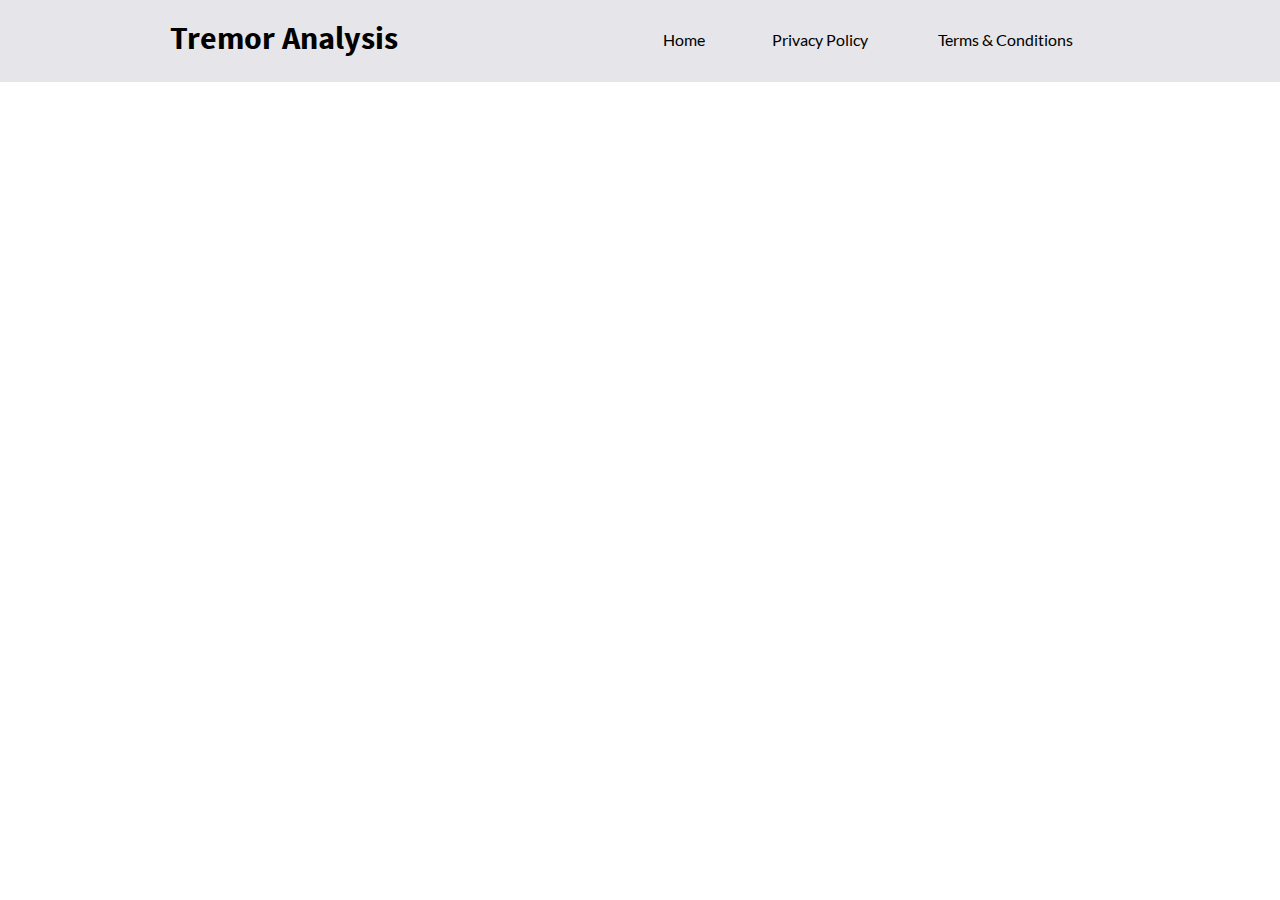
<file: index.html>
<!DOCTYPE html>
<html>
<head>
<meta charset="UTF-8">
<title>Page 1</title>
<meta name="referrer" content="same-origin">
<meta name="viewport" content="width=960">
<style>.anim{visibility:hidden}</style>
<style>body{-webkit-text-size-adjust:none}@font-face{font-family:"Source Sans Pro";src:url('css/SourceSansPro-Bold.woff2') format('woff2'),url('css/SourceSansPro-Bold.woff') format('woff');font-weight:700}@font-face{font-family:"Lato";src:url('css/Lato-Regular.woff2') format('woff2'),url('css/Lato-Regular.woff') format('woff');font-weight:400}body>div{font-size:0}p, span,h1,h2,h3,h4,h5,h6{margin:0;word-spacing:normal;word-wrap:break-word;-ms-word-wrap:break-word;pointer-events:auto}sup{font-size:inherit;vertical-align:baseline;position:relative;top:-0.4em}sub{font-size:inherit;vertical-align:baseline;position:relative;top:0.4em}ul{display:block;word-spacing:normal;word-wrap:break-word;list-style-type:none;padding:0;margin:0;-moz-padding-start:0;-khtml-padding-start:0;-webkit-padding-start:0;-o-padding-start:0;-padding-start:0;-webkit-margin-before:0;-webkit-margin-after:0}li{display:block}li p{-webkit-touch-callout:none;-webkit-user-select:none;-khtml-user-select:none;-moz-user-select:none;-ms-user-select:none;-o-user-select:none;user-select:none}form{display:inline-block}a{text-decoration:inherit;color:inherit;-webkit-tap-highlight-color:rgba(0,0,0,0)}textarea{resize:none}.shm-l{float:left;clear:left}.shm-r{float:right;clear:right}.whitespacefix{word-spacing:-1px}html{font-family:sans-serif;-ms-text-size-adjust:100%;-webkit-text-size-adjust:100%}body{font-size:0;margin:0}audio,video{display:inline-block;vertical-align:baseline}audio:not([controls]){display:none;height:0}[hidden],template{display:none}a{background:0 0;outline:0}b,strong{font-weight:700}dfn{font-style:italic}h1,h2,h3,h4,h5,h6{font-size:1em;line-height:1;margin:0 0}img{border:0}svg:not(:root){overflow:hidden}button,input,optgroup,select,textarea{color:inherit;font:inherit;margin:0}button{overflow:visible}button,select{text-transform:none}button,html input[type=button],input[type=submit]{-webkit-appearance:button;cursor:pointer;box-sizing:border-box;white-space:normal}input[type=password],input[type=text],textarea{-webkit-appearance:none;appearance:none;box-sizing:border-box}button[disabled],html input[disabled]{cursor:default}button::-moz-focus-inner,input::-moz-focus-inner{border:0;padding:0}input{line-height:normal;border-radius:0}input[type=checkbox],input[type=radio]{box-sizing:border-box;padding:0}input[type=number]::-webkit-inner-spin-button,input[type=number]::-webkit-outer-spin-button{height:auto}input[type=search]{-webkit-appearance:textfield;-moz-box-sizing:content-box;-webkit-box-sizing:content-box;box-sizing:content-box}input[type=search]::-webkit-search-cancel-button,input[type=search]::-webkit-search-decoration{-webkit-appearance:none}textarea{overflow:auto;box-sizing:border-box;border-color:#ddd}optgroup{font-weight:700}table{border-collapse:collapse;border-spacing:0}td,th{padding:0}:-webkit-full-screen-ancestor:not(iframe){-webkit-clip-path:initial!important}
html { -webkit-font-smoothing: antialiased; -moz-osx-font-smoothing: grayscale; }@-webkit-keyframes fadeInDown{from{opacity:0;-webkit-transform:translate3d(0,-100%,0)}to{opacity:1;-webkit-transform:translate3d(0, 0, 0)}}@keyframes fadeInDown{from{opacity:0;transform:translate3d(0,-100%,0)}to{opacity:1;transform:translate3d(0, 0, 0)}}.fadeInDown{-webkit-animation-name:fadeInDown;animation-name:fadeInDown}
.animated{-webkit-animation-fill-mode:both;animation-fill-mode:both}.animated.infinite{-webkit-animation-iteration-count:infinite;animation-iteration-count:infinite}.menu-content{cursor:pointer;position:relative}li{-webkit-tap-highlight-color:rgba(0,0,0,0)}
#b{background-color:#fff}.v{display:block;*display:block;zoom:1;vertical-align:top}.ps{margin-top:0;top:0;position:-webkit-sticky;position:-moz-sticky;position:-o-sticky;position:-ms-sticky;position:sticky}.s{width:100%;min-width:960px;min-height:82px}.c{pointer-events:none}.ps2{display:inline-block;width:0;height:0}.v2{display:inline-block;*display:inline;zoom:1;vertical-align:top}.ps3{position:relative;margin-top:0}.c2{z-index:2;border:0;background-color:#e5e5ea}.ps4{position:relative;margin-top:10px}.s2{min-width:960px;width:960px;margin-left:auto;margin-right:auto}.ps5{position:relative;margin-left:10px;margin-top:0}.s3{min-width:940px;width:940px;min-height:63px}.v3{display:inline-block;*display:inline;zoom:1;vertical-align:top;overflow:hidden}.ps6{position:relative;margin-left:0;margin-top:0}.s4{min-width:240px;width:240px;min-height:63px;height:63px}.c4{z-index:3;pointer-events:auto}.p{padding-top:0;text-indent:0;padding-bottom:0;padding-right:0;text-align:left}.f{font-family:"Source Sans Pro";font-size:32px;font-weight:700;font-style:normal;text-decoration:none;text-transform:none;color:#000;background-color:initial;line-height:56px;letter-spacing:normal;text-shadow:none}.v4{display:inline-block;*display:inline;zoom:1;vertical-align:top;overflow:visible}.ps7{position:relative;margin-left:221px;margin-top:0}.s5{min-width:479px;width:479px;min-height:63px;height:63px}.c5{z-index:4;pointer-events:auto}.v5{display:inline-block;*display:inline-block;zoom:1;vertical-align:top}.m{padding:0px 0px 0px 0px}.ml{outline:0}.s6{min-width:106px;width:106px;min-height:63px;height:63px}.mcv{display:inline-block}.s7{min-width:106px;width:106px;min-height:63px}.c6{pointer-events:none;border:0;background-color:transparent}.ps8{position:relative;margin-left:0;margin-top:19px}.s8{min-width:106px;width:106px;min-height:25px;height:25px}.c7{pointer-events:auto}.p2{padding-top:0;text-indent:0;padding-bottom:0;padding-right:0;text-align:center}.f2{font-family:Lato;font-size:16px;font-weight:400;font-style:normal;text-decoration:none;text-transform:none;color:#000;background-color:initial;line-height:21px;letter-spacing:normal;text-shadow:none}.ps9{position:relative;margin-left:1px;margin-top:0}.s9{min-width:164px;width:164px;min-height:63px;height:63px}.s10{min-width:164px;width:164px;min-height:63px}.s11{min-width:164px;width:164px;min-height:25px;height:25px}.s12{min-width:205px;width:205px;min-height:63px;height:63px}.s13{min-width:205px;width:205px;min-height:63px}.s14{min-width:205px;width:205px;min-height:25px;height:25px}.c8{display:inline-block;position:relative;margin-left:0;margin-top:0}.menu-device{background-color:rgb(0,0,0);display:none}</style>
<link as="style" onload="this.onload=null;this.rel='stylesheet'" rel="preload" href="css/site.20200804133708.css">
<noscript><link rel="stylesheet" href="css/site.20200804133708.css"></noscript>
<!--[if lte IE 7]>
<link rel="stylesheet" href="css/site.20200804133708-lteIE7.css" type="text/css">
<![endif]-->
<script>!function(t){var e=!1;try{e=t.document.createElement("link").relList.supports("preload")}catch(t){}if(!e)for(var n=t.document.getElementsByTagName("link"),a=0;a<n.length;a++){var o=n[a];"preload"===o.rel&&"style"===o.getAttribute("as")&&function(t){function e(){if(!t.getAttribute("data-l")){t.setAttribute("data-l",!0),t.addEventListener?t.removeEventListener("load",e):t.attachEvent&&t.detachEvent("onload",e),t.setAttribute("onload",null),t.media="all";var n=window.location.hash;n.length>1&&setTimeout(function(){var t=document.querySelectorAll('[name="'+n.slice(1)+'"]')[0],e=0;if(t.offsetParent)do{e+=t.offsetTop}while(t=t.offsetParent);window.scrollTo(0,e)},100)}}t.addEventListener?t.addEventListener("load",e):t.attachEvent&&t.attachEvent("onload",e),setTimeout(function(){t.rel="stylesheet",t.media="nl x"}),setTimeout(e,3e3)}(o)}}(this);
</script>
</head>
<body id="b">
<div class="anim fadeInDown js v ps s c">
<div class="ps2">
</div>
<div class="v2 ps3 s c2">
<div class="ps4 v s2">
<div class="v2 ps5 s3 c3">
<div class="v3 ps6 s4 c4">
<p class="p f">Tremor Analysis</p>
</div>
<div class="v4 ps7 s5 c5">
<ul class="menu-dropdown v5 ps6 s5 m" id="m1">
<li class="v2 ps6 s6 mit">
<a href="#" class="ml"><div class="menu-content mcv"><div class="v2 ps6 s7 c6"><div class="v3 ps8 s8 c7"><p class="p2 f2">Home</p></div></div></div></a>
</li>
<li class="v2 ps9 s9 mit">
<a href="privacy-policy.html" class="ml"><div class="menu-content mcv"><div class="v2 ps6 s10 c6"><div class="v3 ps8 s11 c7"><p class="p2 f2">Privacy Policy</p></div></div></div></a>
</li>
<li class="v2 ps9 s12 mit">
<a href="terms-conditions.html" class="ml"><div class="menu-content mcv"><div class="v2 ps6 s13 c6"><div class="v3 ps8 s14 c7"><p class="p2 f2">Terms &amp; Conditions</p></div></div></div></a>
</li>
</ul>
</div>
</div>
</div>
</div>
</div>
<div class="c8">
</div>
<script>!function(){var s=["js/jquery.js","js/jqueryui.js","js/woolite.js","js/menu.js","js/menu-dropdown-animations.min.js","js/menu-dropdown.20200804133708.js","js/stickyfill.js","js/index.20200804133708.js"],n={},j=0,e=function(e){var o=new XMLHttpRequest;o.open("GET",s[e],!0),o.onload=function(){if(n[e]=o.responseText,8==++j)for(var t in s){var i=document.createElement("script");i.textContent=n[t],document.body.appendChild(i)}},o.send()};for(var o in s)e(o)}();
</script>
<script type="text/javascript">
var ver=RegExp(/Mozilla\/5\.0 \(Linux; .; Android ([\d.]+)/).exec(navigator.userAgent);if(ver&&parseFloat(ver[1])<5){document.getElementsByTagName('body')[0].className+=' whitespacefix';}
</script>
</body>
</html>
</file>
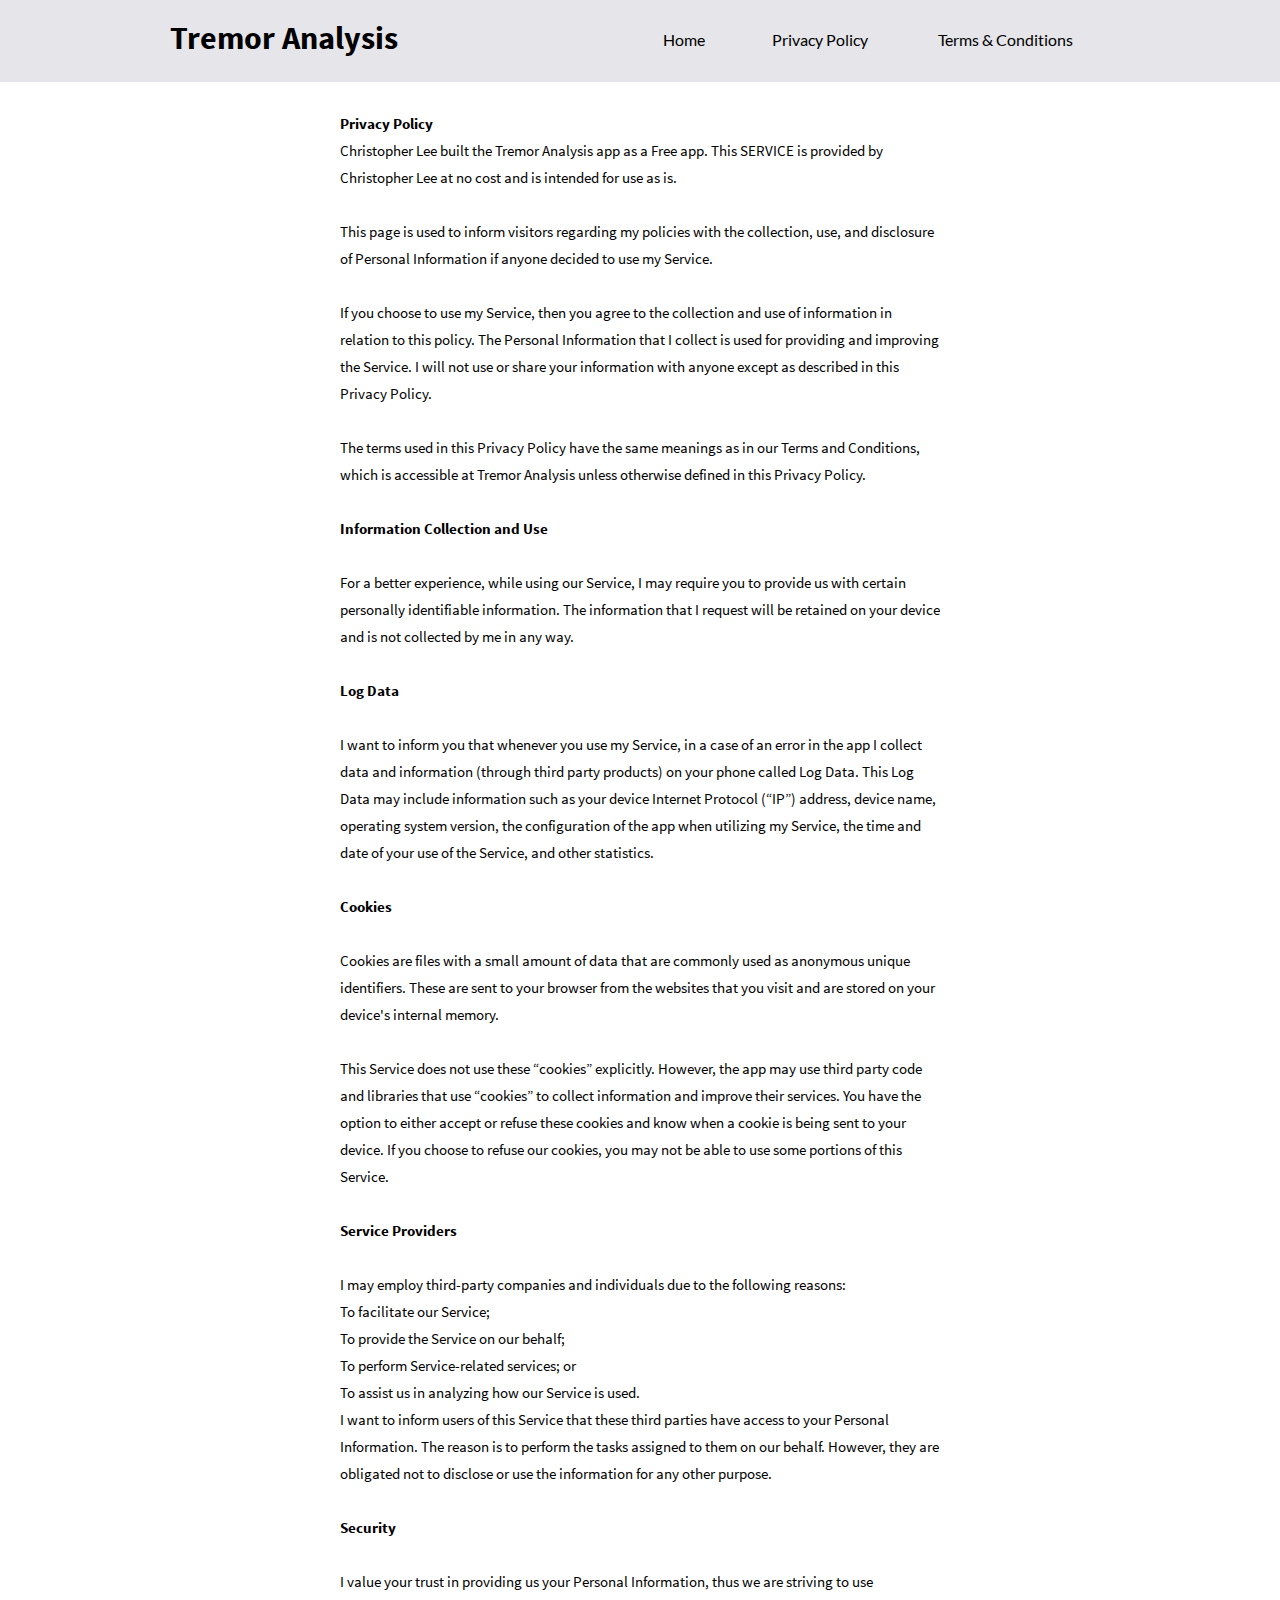
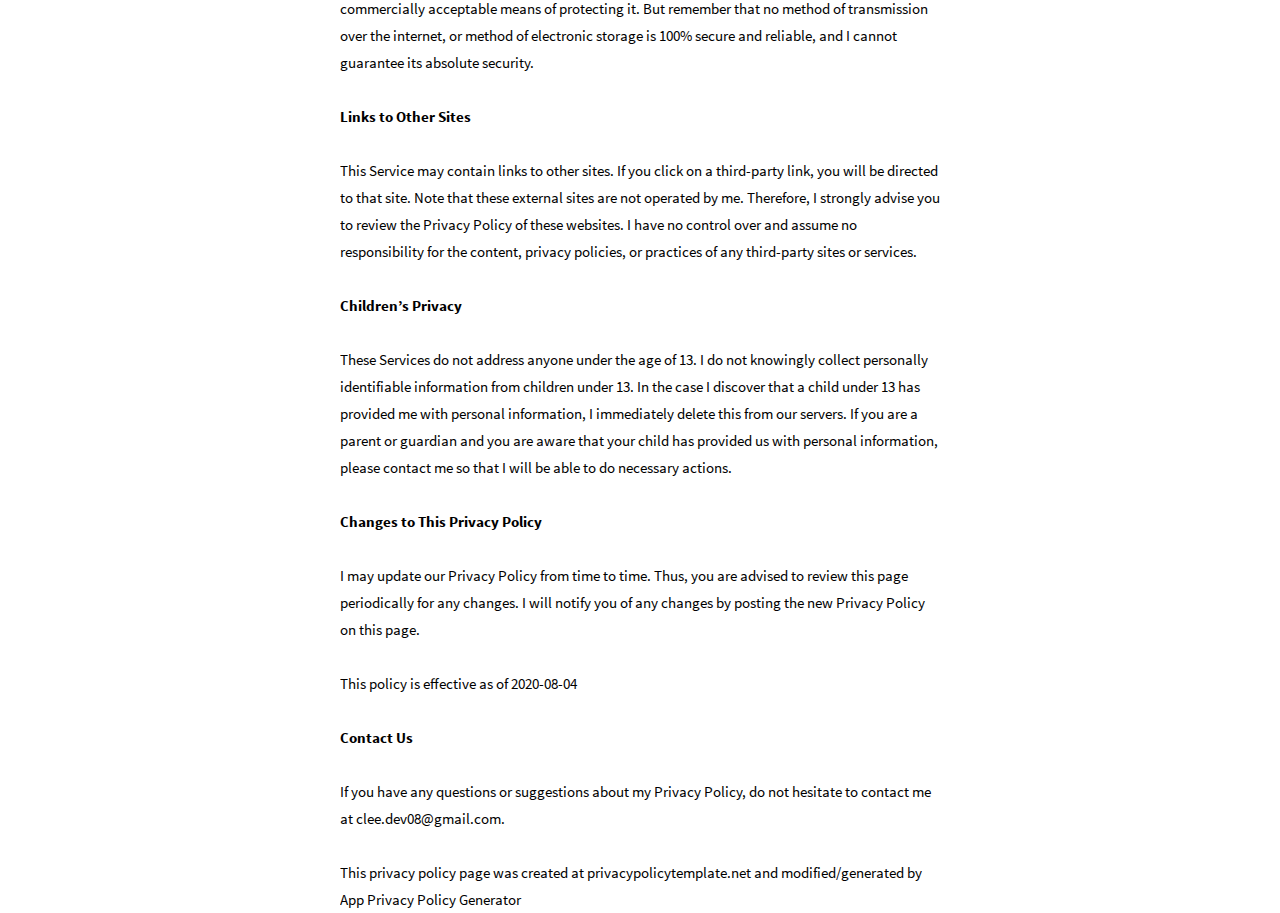
<file: privacy-policy.html>
<!DOCTYPE html>
<html>
<head>
<meta charset="UTF-8">
<title>Privacy Policy</title>
<meta name="referrer" content="same-origin">
<meta name="viewport" content="width=960">
<style>.anim{visibility:hidden}</style>
<style>body{-webkit-text-size-adjust:none}@font-face{font-family:"Source Sans Pro";src:url('css/SourceSansPro-Bold.woff2') format('woff2'),url('css/SourceSansPro-Bold.woff') format('woff');font-weight:700}@font-face{font-family:"Lato";src:url('css/Lato-Regular.woff2') format('woff2'),url('css/Lato-Regular.woff') format('woff');font-weight:400}@font-face{font-family:"Source Sans Pro";src:url('css/SourceSansPro-Regular.woff2') format('woff2'),url('css/SourceSansPro-Regular.woff') format('woff');font-weight:400}body>div{font-size:0}p, span,h1,h2,h3,h4,h5,h6{margin:0;word-spacing:normal;word-wrap:break-word;-ms-word-wrap:break-word;pointer-events:auto}sup{font-size:inherit;vertical-align:baseline;position:relative;top:-0.4em}sub{font-size:inherit;vertical-align:baseline;position:relative;top:0.4em}ul{display:block;word-spacing:normal;word-wrap:break-word;list-style-type:none;padding:0;margin:0;-moz-padding-start:0;-khtml-padding-start:0;-webkit-padding-start:0;-o-padding-start:0;-padding-start:0;-webkit-margin-before:0;-webkit-margin-after:0}li{display:block}li p{-webkit-touch-callout:none;-webkit-user-select:none;-khtml-user-select:none;-moz-user-select:none;-ms-user-select:none;-o-user-select:none;user-select:none}form{display:inline-block}a{text-decoration:inherit;color:inherit;-webkit-tap-highlight-color:rgba(0,0,0,0)}textarea{resize:none}.shm-l{float:left;clear:left}.shm-r{float:right;clear:right}.whitespacefix{word-spacing:-1px}html{font-family:sans-serif;-ms-text-size-adjust:100%;-webkit-text-size-adjust:100%}body{font-size:0;margin:0}audio,video{display:inline-block;vertical-align:baseline}audio:not([controls]){display:none;height:0}[hidden],template{display:none}a{background:0 0;outline:0}b,strong{font-weight:700}dfn{font-style:italic}h1,h2,h3,h4,h5,h6{font-size:1em;line-height:1;margin:0 0}img{border:0}svg:not(:root){overflow:hidden}button,input,optgroup,select,textarea{color:inherit;font:inherit;margin:0}button{overflow:visible}button,select{text-transform:none}button,html input[type=button],input[type=submit]{-webkit-appearance:button;cursor:pointer;box-sizing:border-box;white-space:normal}input[type=password],input[type=text],textarea{-webkit-appearance:none;appearance:none;box-sizing:border-box}button[disabled],html input[disabled]{cursor:default}button::-moz-focus-inner,input::-moz-focus-inner{border:0;padding:0}input{line-height:normal;border-radius:0}input[type=checkbox],input[type=radio]{box-sizing:border-box;padding:0}input[type=number]::-webkit-inner-spin-button,input[type=number]::-webkit-outer-spin-button{height:auto}input[type=search]{-webkit-appearance:textfield;-moz-box-sizing:content-box;-webkit-box-sizing:content-box;box-sizing:content-box}input[type=search]::-webkit-search-cancel-button,input[type=search]::-webkit-search-decoration{-webkit-appearance:none}textarea{overflow:auto;box-sizing:border-box;border-color:#ddd}optgroup{font-weight:700}table{border-collapse:collapse;border-spacing:0}td,th{padding:0}:-webkit-full-screen-ancestor:not(iframe){-webkit-clip-path:initial!important}
html { -webkit-font-smoothing: antialiased; -moz-osx-font-smoothing: grayscale; }@-webkit-keyframes fadeInDown{from{opacity:0;-webkit-transform:translate3d(0,-100%,0)}to{opacity:1;-webkit-transform:translate3d(0, 0, 0)}}@keyframes fadeInDown{from{opacity:0;transform:translate3d(0,-100%,0)}to{opacity:1;transform:translate3d(0, 0, 0)}}.fadeInDown{-webkit-animation-name:fadeInDown;animation-name:fadeInDown}
.animated{-webkit-animation-fill-mode:both;animation-fill-mode:both}.animated.infinite{-webkit-animation-iteration-count:infinite;animation-iteration-count:infinite}.menu-content{cursor:pointer;position:relative}li{-webkit-tap-highlight-color:rgba(0,0,0,0)}
#b{background-color:#fff}.v6{display:block;*display:block;zoom:1;vertical-align:top}.ps10{margin-top:0;top:0;position:-webkit-sticky;position:-moz-sticky;position:-o-sticky;position:-ms-sticky;position:sticky}.s15{width:100%;min-width:960px;min-height:82px}.c10{z-index:2;pointer-events:none}.ps11{display:inline-block;width:0;height:0}.v7{display:inline-block;*display:inline;zoom:1;vertical-align:top}.ps12{position:relative;margin-top:0}.c11{z-index:3;border:0;background-color:#e5e5ea}.ps13{position:relative;margin-top:10px}.s16{min-width:960px;width:960px;margin-left:auto;margin-right:auto}.ps14{position:relative;margin-left:10px;margin-top:0}.s17{min-width:940px;width:940px;min-height:63px}.v8{display:inline-block;*display:inline;zoom:1;vertical-align:top;overflow:hidden}.ps15{position:relative;margin-left:0;margin-top:0}.s18{min-width:240px;width:240px;min-height:63px;height:63px}.c13{z-index:4;pointer-events:auto}.p3{padding-top:0;text-indent:0;padding-bottom:0;padding-right:0;text-align:left}.f3{font-family:"Source Sans Pro";font-size:32px;font-weight:700;font-style:normal;text-decoration:none;text-transform:none;color:#000;background-color:initial;line-height:56px;letter-spacing:normal;text-shadow:none}.v9{display:inline-block;*display:inline;zoom:1;vertical-align:top;overflow:visible}.ps16{position:relative;margin-left:221px;margin-top:0}.s19{min-width:479px;width:479px;min-height:63px;height:63px}.c14{z-index:5;pointer-events:auto}.v10{display:inline-block;*display:inline-block;zoom:1;vertical-align:top}.m2{padding:0px 0px 0px 0px}.ml2{outline:0}.s20{min-width:106px;width:106px;min-height:63px;height:63px}.mcv2{display:inline-block}.s21{min-width:106px;width:106px;min-height:63px}.c15{pointer-events:none;border:0;background-color:transparent}.ps17{position:relative;margin-left:0;margin-top:19px}.s22{min-width:106px;width:106px;min-height:25px;height:25px}.c16{pointer-events:auto}.p4{padding-top:0;text-indent:0;padding-bottom:0;padding-right:0;text-align:center}.f4{font-family:Lato;font-size:16px;font-weight:400;font-style:normal;text-decoration:none;text-transform:none;color:#000;background-color:initial;line-height:21px;letter-spacing:normal;text-shadow:none}.ps18{position:relative;margin-left:1px;margin-top:0}.s23{min-width:164px;width:164px;min-height:63px;height:63px}.s24{min-width:164px;width:164px;min-height:63px}.s25{min-width:164px;width:164px;min-height:25px;height:25px}.s26{min-width:205px;width:205px;min-height:63px;height:63px}.s27{min-width:205px;width:205px;min-height:63px}.s28{min-width:205px;width:205px;min-height:25px;height:25px}.ps19{position:relative;margin-top:28px}.s29{pointer-events:none;min-width:960px;width:960px;margin-left:auto;margin-right:auto}.ps20{position:relative;margin-left:180px;margin-top:0}.s30{min-width:600px;width:600px;min-height:2403px;height:2403px}.c17{z-index:1;pointer-events:auto}.f5{font-family:"Source Sans Pro";font-size:15px;font-weight:700;font-style:normal;text-decoration:none;text-transform:none;color:#000;background-color:initial;line-height:27px;letter-spacing:normal;text-shadow:none}.f6{font-family:"Source Sans Pro";font-size:15px;font-weight:400;font-style:normal;text-decoration:none;text-transform:none;color:#000;background-color:initial;line-height:27px;letter-spacing:normal;text-shadow:none}.menu-device{background-color:rgb(0,0,0);display:none}</style>
<link as="style" onload="this.onload=null;this.rel='stylesheet'" rel="preload" href="css/site.20200804133708.css">
<noscript><link rel="stylesheet" href="css/site.20200804133708.css"></noscript>
<!--[if lte IE 7]>
<link rel="stylesheet" href="css/site.20200804133708-lteIE7.css" type="text/css">
<![endif]-->
<script>!function(t){var e=!1;try{e=t.document.createElement("link").relList.supports("preload")}catch(t){}if(!e)for(var n=t.document.getElementsByTagName("link"),a=0;a<n.length;a++){var o=n[a];"preload"===o.rel&&"style"===o.getAttribute("as")&&function(t){function e(){if(!t.getAttribute("data-l")){t.setAttribute("data-l",!0),t.addEventListener?t.removeEventListener("load",e):t.attachEvent&&t.detachEvent("onload",e),t.setAttribute("onload",null),t.media="all";var n=window.location.hash;n.length>1&&setTimeout(function(){var t=document.querySelectorAll('[name="'+n.slice(1)+'"]')[0],e=0;if(t.offsetParent)do{e+=t.offsetTop}while(t=t.offsetParent);window.scrollTo(0,e)},100)}}t.addEventListener?t.addEventListener("load",e):t.attachEvent&&t.attachEvent("onload",e),setTimeout(function(){t.rel="stylesheet",t.media="nl x"}),setTimeout(e,3e3)}(o)}}(this);
</script>
</head>
<body id="b">
<div class="anim fadeInDown js2 v6 ps10 s15 c10">
<div class="ps11">
</div>
<div class="v7 ps12 s15 c11">
<div class="ps13 v6 s16">
<div class="v7 ps14 s17 c12">
<div class="v8 ps15 s18 c13">
<p class="p3 f3">Tremor Analysis</p>
</div>
<div class="v9 ps16 s19 c14">
<ul class="menu-dropdown v10 ps15 s19 m2" id="m1">
<li class="v7 ps15 s20 mit2">
<a href="./" class="ml2"><div class="menu-content mcv2"><div class="v7 ps15 s21 c15"><div class="v8 ps17 s22 c16"><p class="p4 f4">Home</p></div></div></div></a>
</li>
<li class="v7 ps18 s23 mit2">
<a href="#" class="ml2"><div class="menu-content mcv2"><div class="v7 ps15 s24 c15"><div class="v8 ps17 s25 c16"><p class="p4 f4">Privacy Policy</p></div></div></div></a>
</li>
<li class="v7 ps18 s26 mit2">
<a href="terms-conditions.html" class="ml2"><div class="menu-content mcv2"><div class="v7 ps15 s27 c15"><div class="v8 ps17 s28 c16"><p class="p4 f4">Terms &amp; Conditions</p></div></div></div></a>
</li>
</ul>
</div>
</div>
</div>
</div>
</div>
<div class="ps19 v6 s29">
<div class="v8 ps20 s30 c17">
<p class="p3 f5">Privacy Policy</p>
<p class="p3 f6">Christopher Lee built the Tremor Analysis app as a Free app. This SERVICE is provided by Christopher Lee at no cost and is intended for use as is.</p>
<p class="p3 f6"><br></p>
<p class="p3 f6">This page is used to inform visitors regarding my policies with the collection, use, and disclosure of Personal Information if anyone decided to use my Service.</p>
<p class="p3 f6"><br></p>
<p class="p3 f6">If you choose to use my Service, then you agree to the collection and use of information in relation to this policy. The Personal Information that I collect is used for providing and improving the Service. I will not use or share your information with anyone except as described in this Privacy Policy.</p>
<p class="p3 f6"><br></p>
<p class="p3 f6">The terms used in this Privacy Policy have the same meanings as in our Terms and Conditions, which is accessible at Tremor Analysis unless otherwise defined in this Privacy Policy.</p>
<p class="p3 f6"><br></p>
<p class="p3 f5">Information Collection and Use</p>
<p class="p3 f6"><br></p>
<p class="p3 f6">For a better experience, while using our Service, I may require you to provide us with certain personally identifiable information. The information that I request will be retained on your device and is not collected by me in any way.</p>
<p class="p3 f6"><br></p>
<p class="p3 f5">Log Data</p>
<p class="p3 f6"><br></p>
<p class="p3 f6">I want to inform you that whenever you use my Service, in a case of an error in the app I collect data and information (through third party products) on your phone called Log Data. This Log Data may include information such as your device Internet Protocol (&ldquo;IP&rdquo;) address, device name, operating system version, the configuration of the app when utilizing my Service, the time and date of your use of the Service, and other statistics.</p>
<p class="p3 f6"><br></p>
<p class="p3 f5">Cookies</p>
<p class="p3 f6"><br></p>
<p class="p3 f6">Cookies are files with a small amount of data that are commonly used as anonymous unique identifiers. These are sent to your browser from the websites that you visit and are stored on your device's internal memory.</p>
<p class="p3 f6"><br></p>
<p class="p3 f6">This Service does not use these &ldquo;cookies&rdquo; explicitly. However, the app may use third party code and libraries that use &ldquo;cookies&rdquo; to collect information and improve their services. You have the option to either accept or refuse these cookies and know when a cookie is being sent to your device. If you choose to refuse our cookies, you may not be able to use some portions of this Service.</p>
<p class="p3 f6"><br></p>
<p class="p3 f5">Service Providers</p>
<p class="p3 f6"><br></p>
<p class="p3 f6">I may employ third-party companies and individuals due to the following reasons:</p>
<p class="p3 f6">To facilitate our Service;</p>
<p class="p3 f6">To provide the Service on our behalf;</p>
<p class="p3 f6">To perform Service-related services; or</p>
<p class="p3 f6">To assist us in analyzing how our Service is used.</p>
<p class="p3 f6">I want to inform users of this Service that these third parties have access to your Personal Information. The reason is to perform the tasks assigned to them on our behalf. However, they are obligated not to disclose or use the information for any other purpose.</p>
<p class="p3 f6"><br></p>
<p class="p3 f5">Security</p>
<p class="p3 f6"><br></p>
<p class="p3 f6">I value your trust in providing us your Personal Information, thus we are striving to use commercially acceptable means of protecting it. But remember that no method of transmission over the internet, or method of electronic storage is 100% secure and reliable, and I cannot guarantee its absolute security.</p>
<p class="p3 f6"><br></p>
<p class="p3 f5">Links to Other Sites</p>
<p class="p3 f6"><br></p>
<p class="p3 f6">This Service may contain links to other sites. If you click on a third-party link, you will be directed to that site. Note that these external sites are not operated by me. Therefore, I strongly advise you to review the Privacy Policy of these websites. I have no control over and assume no responsibility for the content, privacy policies, or practices of any third-party sites or services.</p>
<p class="p3 f6"><br></p>
<p class="p3 f5">Children&rsquo;s Privacy</p>
<p class="p3 f6"><br></p>
<p class="p3 f6">These Services do not address anyone under the age of 13. I do not knowingly collect personally identifiable information from children under 13. In the case I discover that a child under 13 has provided me with personal information, I immediately delete this from our servers. If you are a parent or guardian and you are aware that your child has provided us with personal information, please contact me so that I will be able to do necessary actions.</p>
<p class="p3 f6"><br></p>
<p class="p3 f5">Changes to This Privacy Policy</p>
<p class="p3 f6"><br></p>
<p class="p3 f6">I may update our Privacy Policy from time to time. Thus, you are advised to review this page periodically for any changes. I will notify you of any changes by posting the new Privacy Policy on this page.</p>
<p class="p3 f6"><br></p>
<p class="p3 f6">This policy is effective as of 2020-08-04</p>
<p class="p3 f6"><br></p>
<p class="p3 f5">Contact Us</p>
<p class="p3 f6"><br></p>
<p class="p3 f6">If you have any questions or suggestions about my Privacy Policy, do not hesitate to contact me at clee.dev08@gmail.com.</p>
<p class="p3 f6"><br></p>
<p class="p3 f6">This privacy policy page was created at privacypolicytemplate.net and modified/generated by App Privacy Policy Generator</p>
</div>
</div>
<div class="c9">
</div>
<script>!function(){var s=["js/jquery.js","js/jqueryui.js","js/woolite.js","js/menu.js","js/menu-dropdown-animations.min.js","js/menu-dropdown.20200804133708.js","js/stickyfill.js","js/privacy-policy.20200804133708.js"],n={},j=0,e=function(e){var o=new XMLHttpRequest;o.open("GET",s[e],!0),o.onload=function(){if(n[e]=o.responseText,8==++j)for(var t in s){var i=document.createElement("script");i.textContent=n[t],document.body.appendChild(i)}},o.send()};for(var o in s)e(o)}();
</script>
<script type="text/javascript">
var ver=RegExp(/Mozilla\/5\.0 \(Linux; .; Android ([\d.]+)/).exec(navigator.userAgent);if(ver&&parseFloat(ver[1])<5){document.getElementsByTagName('body')[0].className+=' whitespacefix';}
</script>
</body>
</html>
</file>
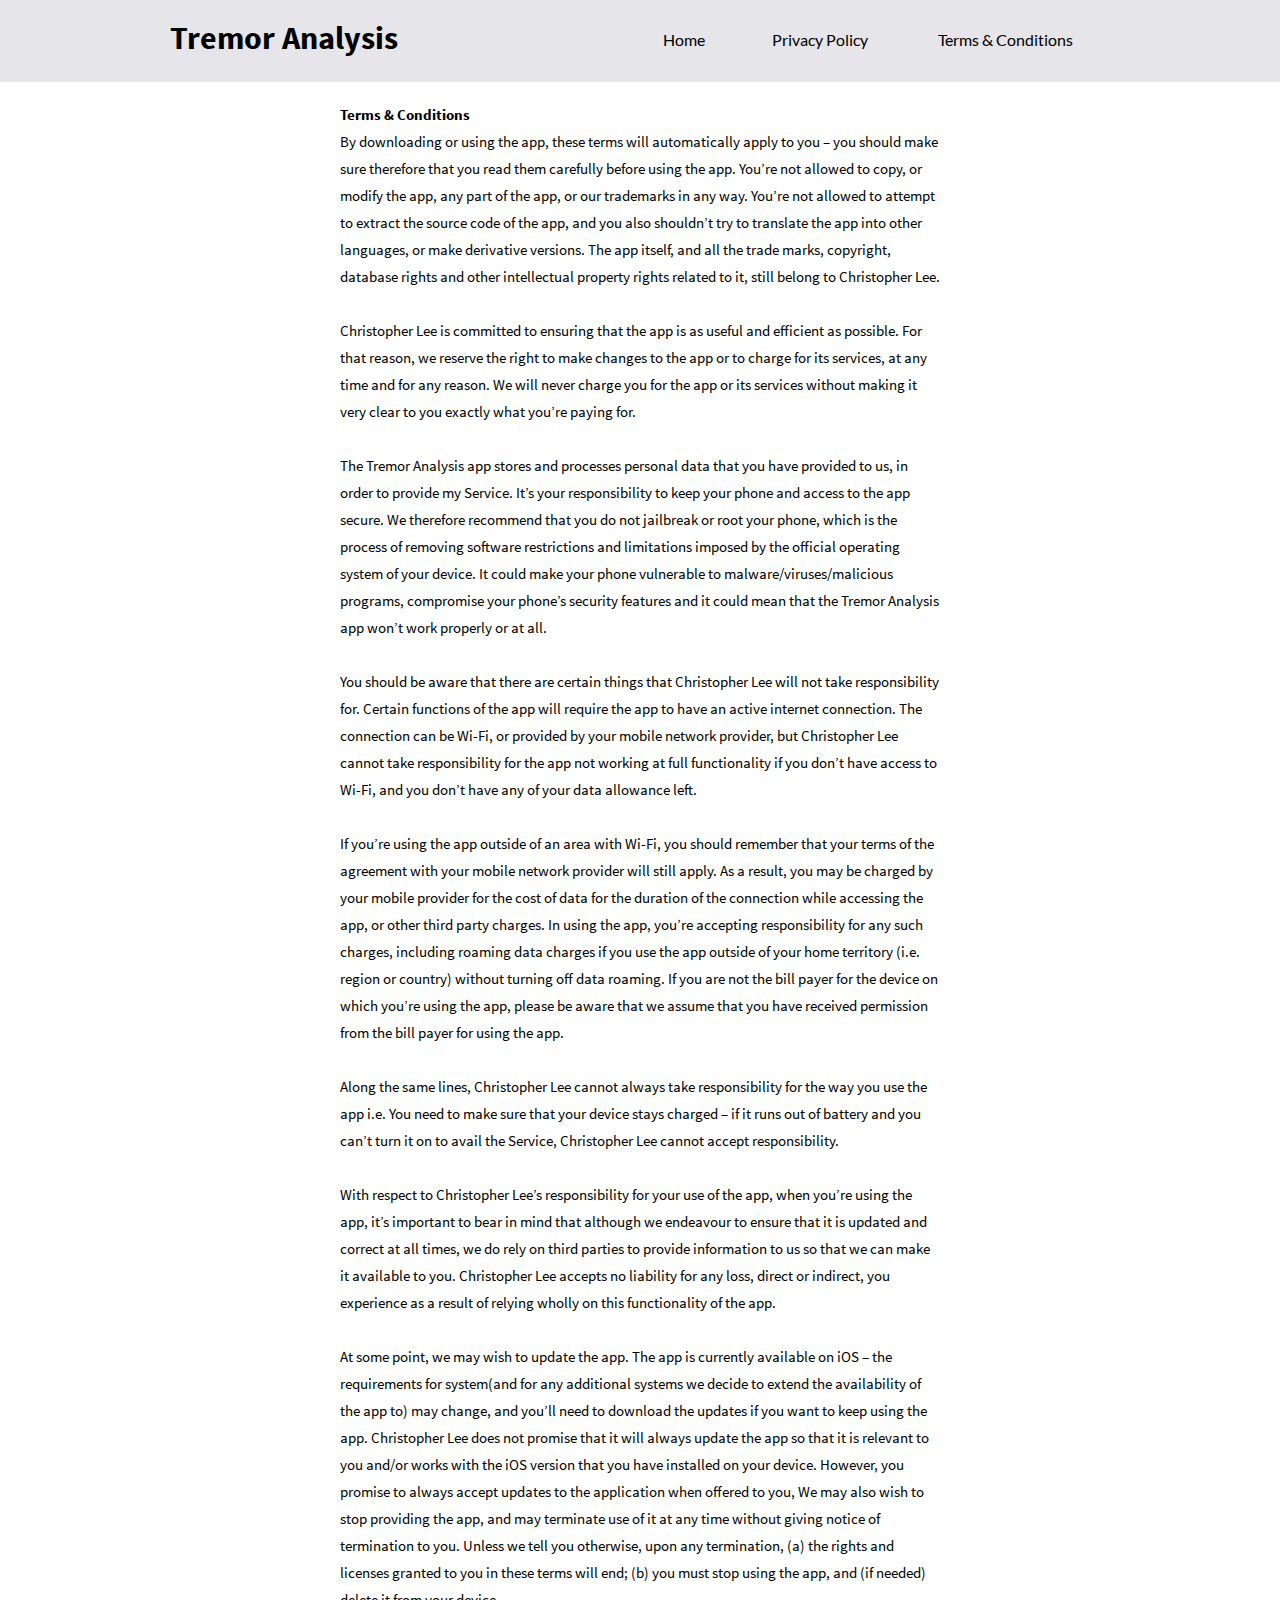
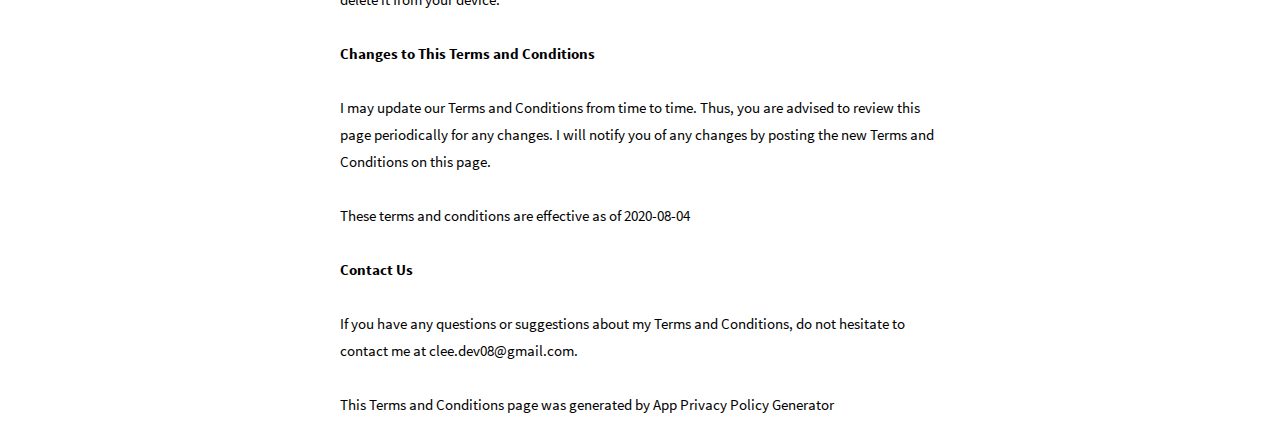
<file: terms-conditions.html>
<!DOCTYPE html>
<html>
<head>
<meta charset="UTF-8">
<title>Terms &amp; Conditions</title>
<meta name="referrer" content="same-origin">
<meta name="viewport" content="width=960">
<style>.anim{visibility:hidden}</style>
<style>body{-webkit-text-size-adjust:none}@font-face{font-family:"Source Sans Pro";src:url('css/SourceSansPro-Bold.woff2') format('woff2'),url('css/SourceSansPro-Bold.woff') format('woff');font-weight:700}@font-face{font-family:"Lato";src:url('css/Lato-Regular.woff2') format('woff2'),url('css/Lato-Regular.woff') format('woff');font-weight:400}@font-face{font-family:"Source Sans Pro";src:url('css/SourceSansPro-Regular.woff2') format('woff2'),url('css/SourceSansPro-Regular.woff') format('woff');font-weight:400}body>div{font-size:0}p, span,h1,h2,h3,h4,h5,h6{margin:0;word-spacing:normal;word-wrap:break-word;-ms-word-wrap:break-word;pointer-events:auto}sup{font-size:inherit;vertical-align:baseline;position:relative;top:-0.4em}sub{font-size:inherit;vertical-align:baseline;position:relative;top:0.4em}ul{display:block;word-spacing:normal;word-wrap:break-word;list-style-type:none;padding:0;margin:0;-moz-padding-start:0;-khtml-padding-start:0;-webkit-padding-start:0;-o-padding-start:0;-padding-start:0;-webkit-margin-before:0;-webkit-margin-after:0}li{display:block}li p{-webkit-touch-callout:none;-webkit-user-select:none;-khtml-user-select:none;-moz-user-select:none;-ms-user-select:none;-o-user-select:none;user-select:none}form{display:inline-block}a{text-decoration:inherit;color:inherit;-webkit-tap-highlight-color:rgba(0,0,0,0)}textarea{resize:none}.shm-l{float:left;clear:left}.shm-r{float:right;clear:right}.whitespacefix{word-spacing:-1px}html{font-family:sans-serif;-ms-text-size-adjust:100%;-webkit-text-size-adjust:100%}body{font-size:0;margin:0}audio,video{display:inline-block;vertical-align:baseline}audio:not([controls]){display:none;height:0}[hidden],template{display:none}a{background:0 0;outline:0}b,strong{font-weight:700}dfn{font-style:italic}h1,h2,h3,h4,h5,h6{font-size:1em;line-height:1;margin:0 0}img{border:0}svg:not(:root){overflow:hidden}button,input,optgroup,select,textarea{color:inherit;font:inherit;margin:0}button{overflow:visible}button,select{text-transform:none}button,html input[type=button],input[type=submit]{-webkit-appearance:button;cursor:pointer;box-sizing:border-box;white-space:normal}input[type=password],input[type=text],textarea{-webkit-appearance:none;appearance:none;box-sizing:border-box}button[disabled],html input[disabled]{cursor:default}button::-moz-focus-inner,input::-moz-focus-inner{border:0;padding:0}input{line-height:normal;border-radius:0}input[type=checkbox],input[type=radio]{box-sizing:border-box;padding:0}input[type=number]::-webkit-inner-spin-button,input[type=number]::-webkit-outer-spin-button{height:auto}input[type=search]{-webkit-appearance:textfield;-moz-box-sizing:content-box;-webkit-box-sizing:content-box;box-sizing:content-box}input[type=search]::-webkit-search-cancel-button,input[type=search]::-webkit-search-decoration{-webkit-appearance:none}textarea{overflow:auto;box-sizing:border-box;border-color:#ddd}optgroup{font-weight:700}table{border-collapse:collapse;border-spacing:0}td,th{padding:0}:-webkit-full-screen-ancestor:not(iframe){-webkit-clip-path:initial!important}
html { -webkit-font-smoothing: antialiased; -moz-osx-font-smoothing: grayscale; }@-webkit-keyframes fadeInDown{from{opacity:0;-webkit-transform:translate3d(0,-100%,0)}to{opacity:1;-webkit-transform:translate3d(0, 0, 0)}}@keyframes fadeInDown{from{opacity:0;transform:translate3d(0,-100%,0)}to{opacity:1;transform:translate3d(0, 0, 0)}}.fadeInDown{-webkit-animation-name:fadeInDown;animation-name:fadeInDown}
.animated{-webkit-animation-fill-mode:both;animation-fill-mode:both}.animated.infinite{-webkit-animation-iteration-count:infinite;animation-iteration-count:infinite}.menu-content{cursor:pointer;position:relative}li{-webkit-tap-highlight-color:rgba(0,0,0,0)}
#b{background-color:#fff}.v11{display:block;*display:block;zoom:1;vertical-align:top}.ps21{margin-top:0;top:0;position:-webkit-sticky;position:-moz-sticky;position:-o-sticky;position:-ms-sticky;position:sticky}.s31{width:100%;min-width:960px;min-height:82px}.c18{z-index:2;pointer-events:none}.ps22{display:inline-block;width:0;height:0}.v12{display:inline-block;*display:inline;zoom:1;vertical-align:top}.ps23{position:relative;margin-top:0}.c19{z-index:3;border:0;background-color:#e5e5ea}.ps24{position:relative;margin-top:10px}.s32{min-width:960px;width:960px;margin-left:auto;margin-right:auto}.ps25{position:relative;margin-left:10px;margin-top:0}.s33{min-width:940px;width:940px;min-height:63px}.v13{display:inline-block;*display:inline;zoom:1;vertical-align:top;overflow:hidden}.ps26{position:relative;margin-left:0;margin-top:0}.s34{min-width:240px;width:240px;min-height:63px;height:63px}.c21{z-index:4;pointer-events:auto}.p5{padding-top:0;text-indent:0;padding-bottom:0;padding-right:0;text-align:left}.f7{font-family:"Source Sans Pro";font-size:32px;font-weight:700;font-style:normal;text-decoration:none;text-transform:none;color:#000;background-color:initial;line-height:56px;letter-spacing:normal;text-shadow:none}.v14{display:inline-block;*display:inline;zoom:1;vertical-align:top;overflow:visible}.ps27{position:relative;margin-left:221px;margin-top:0}.s35{min-width:479px;width:479px;min-height:63px;height:63px}.c22{z-index:5;pointer-events:auto}.v15{display:inline-block;*display:inline-block;zoom:1;vertical-align:top}.m3{padding:0px 0px 0px 0px}.ml3{outline:0}.s36{min-width:106px;width:106px;min-height:63px;height:63px}.mcv3{display:inline-block}.s37{min-width:106px;width:106px;min-height:63px}.c23{pointer-events:none;border:0;background-color:transparent}.ps28{position:relative;margin-left:0;margin-top:19px}.s38{min-width:106px;width:106px;min-height:25px;height:25px}.c24{pointer-events:auto}.p6{padding-top:0;text-indent:0;padding-bottom:0;padding-right:0;text-align:center}.f8{font-family:Lato;font-size:16px;font-weight:400;font-style:normal;text-decoration:none;text-transform:none;color:#000;background-color:initial;line-height:21px;letter-spacing:normal;text-shadow:none}.ps29{position:relative;margin-left:1px;margin-top:0}.s39{min-width:164px;width:164px;min-height:63px;height:63px}.s40{min-width:164px;width:164px;min-height:63px}.s41{min-width:164px;width:164px;min-height:25px;height:25px}.s42{min-width:205px;width:205px;min-height:63px;height:63px}.s43{min-width:205px;width:205px;min-height:63px}.s44{min-width:205px;width:205px;min-height:25px;height:25px}.ps30{position:relative;margin-top:19px}.s45{pointer-events:none;min-width:960px;width:960px;margin-left:auto;margin-right:auto}.ps31{position:relative;margin-left:180px;margin-top:0}.s46{min-width:600px;width:600px;min-height:1944px;height:1944px}.c25{z-index:1;pointer-events:auto}.f9{font-family:"Source Sans Pro";font-size:15px;font-weight:700;font-style:normal;text-decoration:none;text-transform:none;color:#000;background-color:initial;line-height:27px;letter-spacing:normal;text-shadow:none}.f10{font-family:"Source Sans Pro";font-size:15px;font-weight:400;font-style:normal;text-decoration:none;text-transform:none;color:#000;background-color:initial;line-height:27px;letter-spacing:normal;text-shadow:none}.menu-device{background-color:rgb(0,0,0);display:none}</style>
<link as="style" onload="this.onload=null;this.rel='stylesheet'" rel="preload" href="css/site.20200804133708.css">
<noscript><link rel="stylesheet" href="css/site.20200804133708.css"></noscript>
<!--[if lte IE 7]>
<link rel="stylesheet" href="css/site.20200804133708-lteIE7.css" type="text/css">
<![endif]-->
<script>!function(t){var e=!1;try{e=t.document.createElement("link").relList.supports("preload")}catch(t){}if(!e)for(var n=t.document.getElementsByTagName("link"),a=0;a<n.length;a++){var o=n[a];"preload"===o.rel&&"style"===o.getAttribute("as")&&function(t){function e(){if(!t.getAttribute("data-l")){t.setAttribute("data-l",!0),t.addEventListener?t.removeEventListener("load",e):t.attachEvent&&t.detachEvent("onload",e),t.setAttribute("onload",null),t.media="all";var n=window.location.hash;n.length>1&&setTimeout(function(){var t=document.querySelectorAll('[name="'+n.slice(1)+'"]')[0],e=0;if(t.offsetParent)do{e+=t.offsetTop}while(t=t.offsetParent);window.scrollTo(0,e)},100)}}t.addEventListener?t.addEventListener("load",e):t.attachEvent&&t.attachEvent("onload",e),setTimeout(function(){t.rel="stylesheet",t.media="nl x"}),setTimeout(e,3e3)}(o)}}(this);
</script>
</head>
<body id="b">
<div class="anim fadeInDown js3 v11 ps21 s31 c18">
<div class="ps22">
</div>
<div class="v12 ps23 s31 c19">
<div class="ps24 v11 s32">
<div class="v12 ps25 s33 c20">
<div class="v13 ps26 s34 c21">
<p class="p5 f7">Tremor Analysis</p>
</div>
<div class="v14 ps27 s35 c22">
<ul class="menu-dropdown v15 ps26 s35 m3" id="m1">
<li class="v12 ps26 s36 mit3">
<a href="./" class="ml3"><div class="menu-content mcv3"><div class="v12 ps26 s37 c23"><div class="v13 ps28 s38 c24"><p class="p6 f8">Home</p></div></div></div></a>
</li>
<li class="v12 ps29 s39 mit3">
<a href="privacy-policy.html" class="ml3"><div class="menu-content mcv3"><div class="v12 ps26 s40 c23"><div class="v13 ps28 s41 c24"><p class="p6 f8">Privacy Policy</p></div></div></div></a>
</li>
<li class="v12 ps29 s42 mit3">
<a href="#" class="ml3"><div class="menu-content mcv3"><div class="v12 ps26 s43 c23"><div class="v13 ps28 s44 c24"><p class="p6 f8">Terms &amp; Conditions</p></div></div></div></a>
</li>
</ul>
</div>
</div>
</div>
</div>
</div>
<div class="ps30 v11 s45">
<div class="v13 ps31 s46 c25">
<p class="p5 f9">Terms &amp; Conditions</p>
<p class="p5 f10">By downloading or using the app, these terms will automatically apply to you &ndash; you should make sure therefore that you read them carefully before using the app. You&rsquo;re not allowed to copy, or modify the app, any part of the app, or our trademarks in any way. You&rsquo;re not allowed to attempt to extract the source code of the app, and you also shouldn&rsquo;t try to translate the app into other languages, or make derivative versions. The app itself, and all the trade marks, copyright, database rights and other intellectual property rights related to it, still belong to Christopher Lee.</p>
<p class="p5 f10"><br></p>
<p class="p5 f10">Christopher Lee is committed to ensuring that the app is as useful and efficient as possible. For that reason, we reserve the right to make changes to the app or to charge for its services, at any time and for any reason. We will never charge you for the app or its services without making it very clear to you exactly what you&rsquo;re paying for.</p>
<p class="p5 f10"><br></p>
<p class="p5 f10">The Tremor Analysis app stores and processes personal data that you have provided to us, in order to provide my Service. It&rsquo;s your responsibility to keep your phone and access to the app secure. We therefore recommend that you do not jailbreak or root your phone, which is the process of removing software restrictions and limitations imposed by the official operating system of your device. It could make your phone vulnerable to malware/viruses/malicious programs, compromise your phone&rsquo;s security features and it could mean that the Tremor Analysis app won&rsquo;t work properly or at all.</p>
<p class="p5 f10"><br></p>
<p class="p5 f10">You should be aware that there are certain things that Christopher Lee will not take responsibility for. Certain functions of the app will require the app to have an active internet connection. The connection can be Wi-Fi, or provided by your mobile network provider, but Christopher Lee cannot take responsibility for the app not working at full functionality if you don&rsquo;t have access to Wi-Fi, and you don&rsquo;t have any of your data allowance left.</p>
<p class="p5 f10"><br></p>
<p class="p5 f10">If you&rsquo;re using the app outside of an area with Wi-Fi, you should remember that your terms of the agreement with your mobile network provider will still apply. As a result, you may be charged by your mobile provider for the cost of data for the duration of the connection while accessing the app, or other third party charges. In using the app, you&rsquo;re accepting responsibility for any such charges, including roaming data charges if you use the app outside of your home territory (i.e. region or country) without turning off data roaming. If you are not the bill payer for the device on which you&rsquo;re using the app, please be aware that we assume that you have received permission from the bill payer for using the app.</p>
<p class="p5 f10"><br></p>
<p class="p5 f10">Along the same lines, Christopher Lee cannot always take responsibility for the way you use the app i.e. You need to make sure that your device stays charged &ndash; if it runs out of battery and you can&rsquo;t turn it on to avail the Service, Christopher Lee cannot accept responsibility.</p>
<p class="p5 f10"><br></p>
<p class="p5 f10">With respect to Christopher Lee&rsquo;s responsibility for your use of the app, when you&rsquo;re using the app, it&rsquo;s important to bear in mind that although we endeavour to ensure that it is updated and correct at all times, we do rely on third parties to provide information to us so that we can make it available to you. Christopher Lee accepts no liability for any loss, direct or indirect, you experience as a result of relying wholly on this functionality of the app.</p>
<p class="p5 f10"><br></p>
<p class="p5 f10">At some point, we may wish to update the app. The app is currently available on iOS &ndash; the requirements for system(and for any additional systems we decide to extend the availability of the app to) may change, and you&rsquo;ll need to download the updates if you want to keep using the app. Christopher Lee does not promise that it will always update the app so that it is relevant to you and/or works with the iOS version that you have installed on your device. However, you promise to always accept updates to the application when offered to you, We may also wish to stop providing the app, and may terminate use of it at any time without giving notice of termination to you. Unless we tell you otherwise, upon any termination, (a) the rights and licenses granted to you in these terms will end; (b) you must stop using the app, and (if needed) delete it from your device.</p>
<p class="p5 f10"><br></p>
<p class="p5 f9">Changes to This Terms and Conditions</p>
<p class="p5 f10"><br></p>
<p class="p5 f10">I may update our Terms and Conditions from time to time. Thus, you are advised to review this page periodically for any changes. I will notify you of any changes by posting the new Terms and Conditions on this page.</p>
<p class="p5 f10"><br></p>
<p class="p5 f10">These terms and conditions are effective as of 2020-08-04</p>
<p class="p5 f10"><br></p>
<p class="p5 f9">Contact Us</p>
<p class="p5 f10"><br></p>
<p class="p5 f10">If you have any questions or suggestions about my Terms and Conditions, do not hesitate to contact me at clee.dev08@gmail.com.</p>
<p class="p5 f10"><br></p>
<p class="p5 f10">This Terms and Conditions page was generated by App Privacy Policy Generator</p>
</div>
</div>
<div class="c9">
</div>
<script>!function(){var s=["js/jquery.js","js/jqueryui.js","js/woolite.js","js/menu.js","js/menu-dropdown-animations.min.js","js/menu-dropdown.20200804133708.js","js/stickyfill.js","js/terms-conditions.20200804133708.js"],n={},j=0,e=function(e){var o=new XMLHttpRequest;o.open("GET",s[e],!0),o.onload=function(){if(n[e]=o.responseText,8==++j)for(var t in s){var i=document.createElement("script");i.textContent=n[t],document.body.appendChild(i)}},o.send()};for(var o in s)e(o)}();
</script>
<script type="text/javascript">
var ver=RegExp(/Mozilla\/5\.0 \(Linux; .; Android ([\d.]+)/).exec(navigator.userAgent);if(ver&&parseFloat(ver[1])<5){document.getElementsByTagName('body')[0].className+=' whitespacefix';}
</script>
</body>
</html>
</file>
<file: css/site.20200804133708.css>
.menu-content{cursor:pointer;position:relative}li{-webkit-tap-highlight-color:rgba(0,0,0,0)}
.animated{-webkit-animation-fill-mode:both;animation-fill-mode:both}.animated.infinite{-webkit-animation-iteration-count:infinite;animation-iteration-count:infinite}@-webkit-keyframes fadeInDown{from{opacity:0;-webkit-transform:translate3d(0,-100%,0)}to{opacity:1;-webkit-transform:translate3d(0, 0, 0)}}@keyframes fadeInDown{from{opacity:0;transform:translate3d(0,-100%,0)}to{opacity:1;transform:translate3d(0, 0, 0)}}.fadeInDown{-webkit-animation-name:fadeInDown;animation-name:fadeInDown}
@font-face{font-family:"Source Sans Pro";src:url('SourceSansPro-Bold.woff2') format('woff2'),url('SourceSansPro-Bold.woff') format('woff');font-weight:700}@font-face{font-family:"Lato";src:url('Lato-Regular.woff2') format('woff2'),url('Lato-Regular.woff') format('woff');font-weight:400}.menu-device{background-color:rgb(0,0,0);display:none}@font-face{font-family:"Source Sans Pro";src:url('SourceSansPro-Regular.woff2') format('woff2'),url('SourceSansPro-Regular.woff') format('woff');font-weight:400}.c9{display:inline-block;position:relative;margin-left:0;margin-top:0}.menu-device{background-color:rgb(0,0,0);display:none}.menu-device{background-color:rgb(0,0,0);display:none}
</file>
